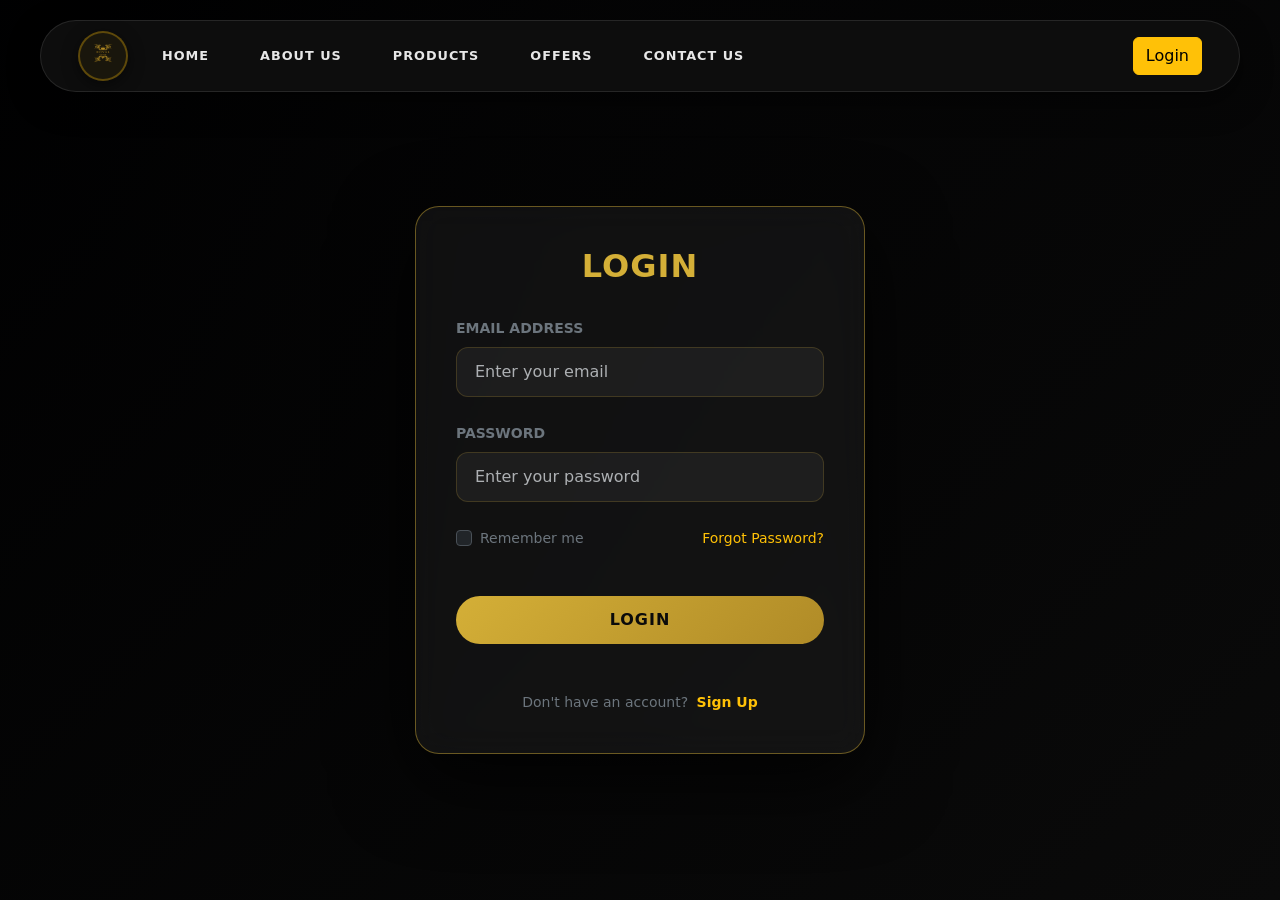
<file: login.html>
<!DOCTYPE html>
<html lang="en" data-bs-theme="dark">

<head>
    <meta charset="UTF-8">
    <meta name="viewport" content="width=device-width, initial-scale=1.0">
    <title>Login - Royal Feast</title>
    <link rel="icon" href="./assets/images/favicon.jpg" type="image/jpg">
    <link href="https://cdn.jsdelivr.net/npm/bootstrap@5.3.3/dist/css/bootstrap.min.css" rel="stylesheet">
    <link href="https://cdn.jsdelivr.net/npm/bootstrap-icons@1.11.3/font/bootstrap-icons.css" rel="stylesheet">
    <link rel="stylesheet" href="./assets/css/style.css">
    <style>
        /* Theme tokens from index.html */
        :root {
            --rf-bg-main: #020309;
            --rf-bg-gradient: radial-gradient(circle at top, #18181f 0, #020309 55%);
            --rf-text-main: #f7f3e8;
            --rf-muted: #b3ac9c;
            --rf-premium: #d4af37;
            --rf-premium-dark: #b08b27;
            --rf-premium-soft: rgba(212, 175, 55, 0.18);
            --rf-glass-bg: rgba(255, 255, 255, 0.05);
            --rf-glass-border: rgba(212, 175, 55, 0.45);
        }

        body {
            min-height: 100vh;
            background:
                linear-gradient(135deg, rgba(0, 0, 0, 0.9), rgba(10, 10, 10, 1)),
                var(--rf-bg-gradient);
            color: var(--rf-text-main);
            display: flex;
            flex-direction: column;
        }

        .auth-container {
            flex: 1;
            display: flex;
            align-items: center;
            justify-content: center;
            padding: 100px 20px 40px;
            /* space for navbar */
        }

        .glass-auth-card {
            background: var(--rf-glass-bg) !important;
            backdrop-filter: blur(16px);
            -webkit-backdrop-filter: blur(16px);
            border: 1px solid var(--rf-glass-border) !important;
            border-radius: 24px;
            box-shadow: 0 25px 80px rgba(0, 0, 0, 0.8);
            width: 100%;
            max-width: 450px;
            padding: 40px;
            animation: fadeIn 0.8s ease-out;
        }

        @keyframes fadeIn {
            from {
                opacity: 0;
                transform: translateY(20px);
            }

            to {
                opacity: 1;
                transform: translateY(0);
            }
        }

        .auth-title {
            color: var(--rf-premium);
            font-weight: 700;
            letter-spacing: 1px;
            text-transform: uppercase;
            margin-bottom: 30px;
            text-align: center;
        }

        .form-control {
            background: rgba(255, 255, 255, 0.05) !important;
            border: 1px solid rgba(212, 175, 55, 0.2) !important;
            border-radius: 12px !important;
            color: white !important;
            padding: 12px 18px !important;
            transition: all 0.3s ease !important;
        }

        .form-control:focus {
            border-color: var(--rf-premium) !important;
            box-shadow: 0 0 15px rgba(212, 175, 55, 0.3) !important;
            background: rgba(255, 255, 255, 0.08) !important;
        }

        .btn-auth {
            background: linear-gradient(135deg, var(--rf-premium), var(--rf-premium-dark)) !important;
            border: none !important;
            border-radius: 50px !important;
            color: #0b0b0b !important;
            padding: 12px !important;
            font-weight: 700 !important;
            text-transform: uppercase;
            letter-spacing: 1px;
            transition: all 0.3s ease !important;
            margin-top: 20px;
            width: 100%;
        }

        .btn-auth:hover {
            transform: translateY(-2px);
            box-shadow: 0 10px 30px rgba(212, 175, 55, 0.4);
        }
    </style>
</head>

<body>
    <!-- start navbar -->
    <div class="navbar-wrapper">
        <nav class="navbar navbar-expand-lg glass-navbar">
            <div class="container-fluid">
                <a class="navbar-brand" href="index.html#home">
                    <img src="./assets/images/foodoglogo.jpg" alt="..." width="70" height="60">
                </a>
                <button class="navbar-toggler" type="button" data-bs-toggle="collapse"
                    data-bs-target="#navbarSupportedContent" aria-controls="navbarSupportedContent"
                    aria-expanded="false" aria-label="Toggle navigation">
                    <span class="navbar-toggler-icon"></span>
                </button>
                <div class="collapse navbar-collapse" id="navbarSupportedContent">
                    <ul class="navbar-nav me-auto mb-2 mb-lg-0">
                        <li class="nav-item">
                            <a class="nav-link" href="index.html#home">Home</a>
                        </li>
                        <li class="nav-item">
                            <a class="nav-link" href="index.html#about">About Us</a>
                        </li>
                        <li class="nav-item">
                            <a class="nav-link" href="index.html#products">Products</a>
                        </li>
                        <li class="nav-item">
                            <a class="nav-link" href="index.html#offers">Offers</a>
                        </li>
                        <li class="nav-item">
                            <a class="nav-link" href="index.html#contact">Contact Us</a>
                        </li>
                    </ul>
                    <a href="login.html" class="btn btn-warning ms-2">Login</a>
                </div>
            </div>
        </nav>
    </div>
    <!-- end navbar -->

    <div class="auth-container">
        <div class="glass-auth-card">
            <h2 class="auth-title">Login</h2>
            <form>
                <div class="mb-4">
                    <label class="form-label text-secondary small text-uppercase fw-bold">Email Address</label>
                    <input type="email" class="form-control" placeholder="Enter your email" required>
                </div>
                <div class="mb-4">
                    <label class="form-label text-secondary small text-uppercase fw-bold">Password</label>
                    <input type="password" class="form-control" placeholder="Enter your password" required>
                </div>
                <div class="d-flex justify-content-between align-items-center mb-4">
                    <div class="form-check">
                        <input class="form-check-input" type="checkbox" id="rememberMe">
                        <label class="form-check-label small text-secondary" for="rememberMe">Remember me</label>
                    </div>
                    <a href="#" class="small text-warning text-decoration-none">Forgot Password?</a>
                </div>
                <button type="submit" class="btn btn-auth">Login</button>
            </form>
            <div class="text-center mt-5">
                <p class="small text-secondary mb-0">Don't have an account?
                    <a href="signup.html" class="text-warning fw-bold text-decoration-none ms-1">Sign Up</a>
                </p>
            </div>
        </div>
    </div>

    <script src="https://cdn.jsdelivr.net/npm/bootstrap@5.3.3/dist/js/bootstrap.bundle.min.js"></script>
    <script src="./assets/js/script.js"></script>
</body>

</html>
</file>
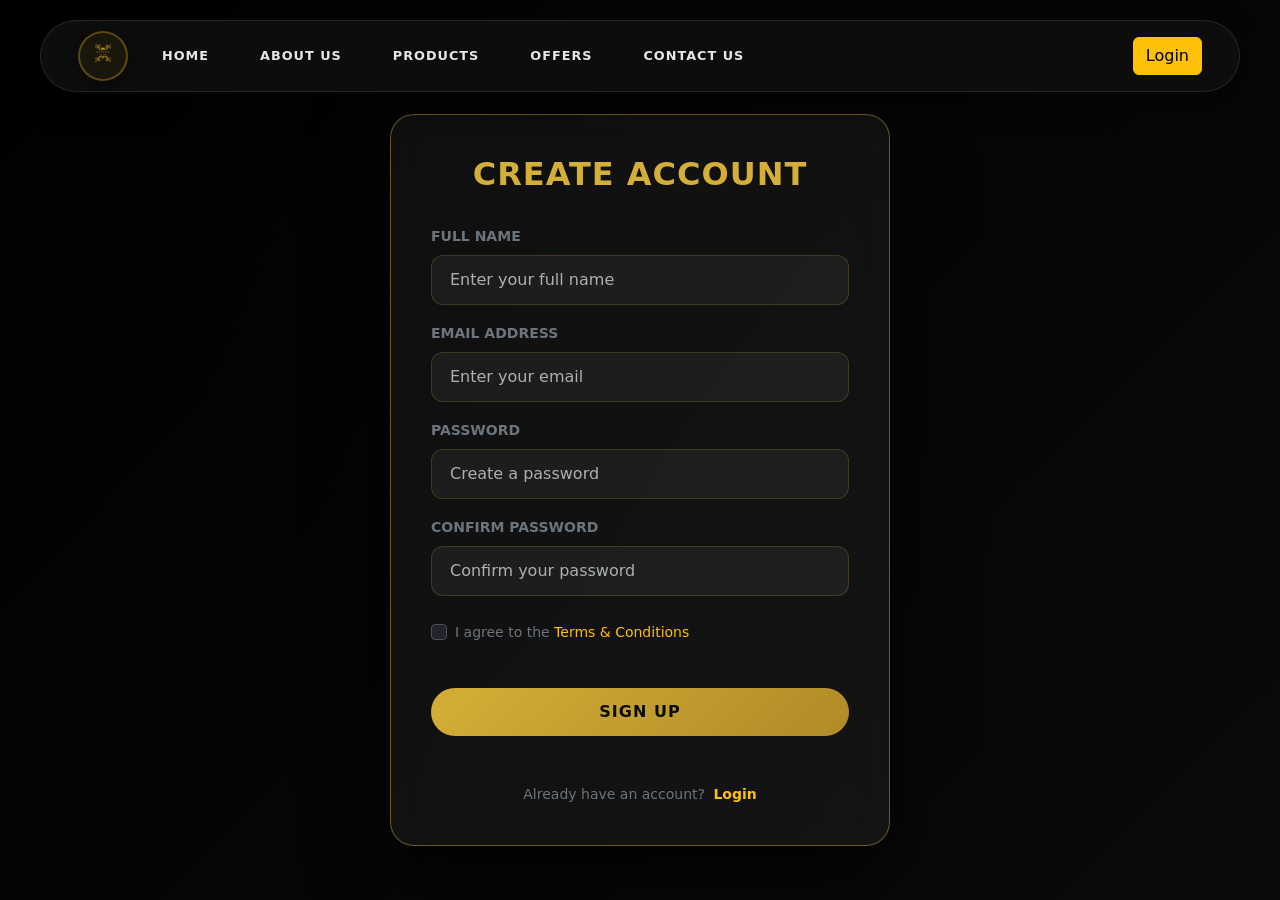
<file: signup.html>
<!DOCTYPE html>
<html lang="en" data-bs-theme="dark">

<head>
    <meta charset="UTF-8">
    <meta name="viewport" content="width=device-width, initial-scale=1.0">
    <title>Sign Up - Royal Feast</title>
    <link rel="icon" href="./assets/images/favicon.jpg" type="image/jpg">
    <link href="https://cdn.jsdelivr.net/npm/bootstrap@5.3.3/dist/css/bootstrap.min.css" rel="stylesheet">
    <link href="https://cdn.jsdelivr.net/npm/bootstrap-icons@1.11.3/font/bootstrap-icons.css" rel="stylesheet">
    <link rel="stylesheet" href="./assets/css/style.css">
    <style>
        /* Theme tokens from index.html */
        :root {
            --rf-bg-main: #020309;
            --rf-bg-gradient: radial-gradient(circle at top, #18181f 0, #020309 55%);
            --rf-text-main: #f7f3e8;
            --rf-muted: #b3ac9c;
            --rf-premium: #d4af37;
            --rf-premium-dark: #b08b27;
            --rf-premium-soft: rgba(212, 175, 55, 0.18);
            --rf-glass-bg: rgba(255, 255, 255, 0.05);
            --rf-glass-border: rgba(212, 175, 55, 0.45);
        }

        body {
            min-height: 100vh;
            background:
                linear-gradient(135deg, rgba(0, 0, 0, 0.9), rgba(10, 10, 10, 1)),
                var(--rf-bg-gradient);
            color: var(--rf-text-main);
            display: flex;
            flex-direction: column;
        }

        .auth-container {
            flex: 1;
            display: flex;
            align-items: center;
            justify-content: center;
            padding: 100px 20px 40px;
            /* space for navbar */
        }

        .glass-auth-card {
            background: var(--rf-glass-bg) !important;
            backdrop-filter: blur(16px);
            -webkit-backdrop-filter: blur(16px);
            border: 1px solid var(--rf-glass-border) !important;
            border-radius: 24px;
            box-shadow: 0 25px 80px rgba(0, 0, 0, 0.8);
            width: 100%;
            max-width: 500px;
            padding: 40px;
            animation: fadeIn 0.8s ease-out;
        }

        @keyframes fadeIn {
            from {
                opacity: 0;
                transform: translateY(20px);
            }

            to {
                opacity: 1;
                transform: translateY(0);
            }
        }

        .auth-title {
            color: var(--rf-premium);
            font-weight: 700;
            letter-spacing: 1px;
            text-transform: uppercase;
            margin-bottom: 30px;
            text-align: center;
        }

        .form-control {
            background: rgba(255, 255, 255, 0.05) !important;
            border: 1px solid rgba(212, 175, 55, 0.2) !important;
            border-radius: 12px !important;
            color: white !important;
            padding: 12px 18px !important;
            transition: all 0.3s ease !important;
        }

        .form-control:focus {
            border-color: var(--rf-premium) !important;
            box-shadow: 0 0 15px rgba(212, 175, 55, 0.3) !important;
            background: rgba(255, 255, 255, 0.08) !important;
        }

        .btn-auth {
            background: linear-gradient(135deg, var(--rf-premium), var(--rf-premium-dark)) !important;
            border: none !important;
            border-radius: 50px !important;
            color: #0b0b0b !important;
            padding: 12px !important;
            font-weight: 700 !important;
            text-transform: uppercase;
            letter-spacing: 1px;
            transition: all 0.3s ease !important;
            margin-top: 20px;
            width: 100%;
        }

        .btn-auth:hover {
            transform: translateY(-2px);
            box-shadow: 0 10px 30px rgba(212, 175, 55, 0.4);
        }
    </style>
</head>

<body>
    <!-- start navbar -->
    <div class="navbar-wrapper">
        <nav class="navbar navbar-expand-lg glass-navbar">
            <div class="container-fluid">
                <a class="navbar-brand" href="index.html#home">
                    <img src="./assets/images/foodoglogo.jpg" alt="..." width="70" height="60">
                </a>
                <button class="navbar-toggler" type="button" data-bs-toggle="collapse"
                    data-bs-target="#navbarSupportedContent" aria-controls="navbarSupportedContent"
                    aria-expanded="false" aria-label="Toggle navigation">
                    <span class="navbar-toggler-icon"></span>
                </button>
                <div class="collapse navbar-collapse" id="navbarSupportedContent">
                    <ul class="navbar-nav me-auto mb-2 mb-lg-0">
                        <li class="nav-item">
                            <a class="nav-link" href="index.html#home">Home</a>
                        </li>
                        <li class="nav-item">
                            <a class="nav-link" href="index.html#about">About Us</a>
                        </li>
                        <li class="nav-item">
                            <a class="nav-link" href="index.html#products">Products</a>
                        </li>
                        <li class="nav-item">
                            <a class="nav-link" href="index.html#offers">Offers</a>
                        </li>
                        <li class="nav-item">
                            <a class="nav-link" href="index.html#contact">Contact Us</a>
                        </li>
                    </ul>
                    <a href="login.html" class="btn btn-warning ms-2">Login</a>
                </div>
            </div>
        </nav>
    </div>
    <!-- end navbar -->

    <div class="auth-container">
        <div class="glass-auth-card">
            <h2 class="auth-title">Create Account</h2>
            <form>
                <div class="mb-3">
                    <label class="form-label text-secondary small text-uppercase fw-bold">Full Name</label>
                    <input type="text" class="form-control" placeholder="Enter your full name" required>
                </div>
                <div class="mb-3">
                    <label class="form-label text-secondary small text-uppercase fw-bold">Email Address</label>
                    <input type="email" class="form-control" placeholder="Enter your email" required>
                </div>
                <div class="mb-3">
                    <label class="form-label text-secondary small text-uppercase fw-bold">Password</label>
                    <input type="password" class="form-control" placeholder="Create a password" required>
                </div>
                <div class="mb-4">
                    <label class="form-label text-secondary small text-uppercase fw-bold">Confirm Password</label>
                    <input type="password" class="form-control" placeholder="Confirm your password" required>
                </div>
                <div class="form-check mb-4">
                    <input class="form-check-input" type="checkbox" id="terms" required>
                    <label class="form-check-label small text-secondary" for="terms">
                        I agree to the <a href="#" class="text-warning text-decoration-none">Terms & Conditions</a>
                    </label>
                </div>
                <button type="submit" class="btn btn-auth">Sign Up</button>
            </form>
            <div class="text-center mt-5">
                <p class="small text-secondary mb-0">Already have an account?
                    <a href="login.html" class="text-warning fw-bold text-decoration-none ms-1">Login</a>
                </p>
            </div>
        </div>
    </div>

    <script src="https://cdn.jsdelivr.net/npm/bootstrap@5.3.3/dist/js/bootstrap.bundle.min.js"></script>
    <script src="./assets/js/script.js"></script>
</body>

</html>
</file>
<file: assets/css/style.css>
/* =========================================
   Global & Common Styles
   ========================================= */

:root {
    --nav-height: 70px;
}

html,
body {
    margin: 0;
    padding: 0;
    overflow-x: hidden;
}

body {
    padding-top: 0;
}

/* =========================================
   Fixed Logo Styled Independently
   ========================================= */
.navbar-brand-fixed {
    position: fixed;
    top: 15px;
    left: 20px;
    z-index: 1100;
    transition: all 0.3s ease;
}

.navbar-brand-fixed img {
    max-height: 90px;
    width: auto;
    object-fit: contain;
}

.navbar-wrapper {
    position: fixed;
    top: 20px;
    left: 0;
    right: 0;
    z-index: 2000;
    display: flex;
    justify-content: center;
    padding: 0 20px;
    transition: all 0.6s cubic-bezier(0.16, 1, 0.3, 1);
    pointer-events: none;
}

.navbar-wrapper.scrolled {
    top: 0 !important;
    padding: 0 !important;
}

.glass-navbar {
    background: rgba(15, 15, 15, 0.9) !important;
    backdrop-filter: blur(20px);
    -webkit-backdrop-filter: blur(20px);
    border: 1px solid rgba(255, 255, 255, 0.1) !important;
    padding: 10px 25px !important;
    min-height: 70px;
    width: 100%;
    max-width: 1200px;
    border-radius: 100px !important;
    transition: all 0.6s cubic-bezier(0.16, 1, 0.3, 1);
    box-shadow: 0 10px 30px rgba(0, 0, 0, 0.5);
    pointer-events: auto;
    margin: 0 auto;
}

.navbar-wrapper.scrolled .glass-navbar {
    max-width: 100% !important;
    border-radius: 0 !important;
    border: none !important;
    border-bottom: 1px solid rgba(255, 255, 255, 0.1) !important;
    background: rgba(10, 10, 10, 0.98) !important;
    box-shadow: 0 4px 20px rgba(0, 0, 0, 0.8);
    padding: 8px 40px !important;
}

.glass-navbar .navbar-brand {
    display: flex;
    align-items: center;
    justify-content: center;
    width: 50px;
    height: 50px;
    background: rgba(255, 193, 7, 0.05);
    border: 2px solid rgba(255, 193, 7, 0.3);
    border-radius: 50%;
    overflow: hidden;
    transition: all 0.5s cubic-bezier(0.4, 0, 0.2, 1);
    box-shadow: 0 4px 15px rgba(0, 0, 0, 0.5);
    padding: 0;
}

.glass-navbar .navbar-brand img {
    width: 100%;
    height: 100%;
    object-fit: cover;
    transition: transform 0.3s ease;
}

.glass-navbar .navbar-brand:hover {
    border-color: #ffc107;
    transform: scale(1.05);
}

.glass-navbar .navbar-brand:hover img {
    transform: scale(1.1);
}

/* Removed fragile scroll-docking CSS for a persistent perfectly-sticky pill */
/* Adjusted nav links for compact layout */
@media (min-width: 992px) {
    .glass-navbar .navbar-nav {
        display: flex;
        gap: 15px;
    }
}

.glass-navbar .nav-link {
    color: rgba(255, 255, 255, 0.8) !important;
    font-size: 0.85rem;
    font-weight: 600;
    padding: 6px 16px !important;
    border-radius: 50px;
    transition: 0.3s cubic-bezier(0.4, 0, 0.2, 1);
    text-transform: uppercase;
    letter-spacing: 0.5px;
}

.glass-navbar .nav-link:hover,
.glass-navbar .nav-link.active {
    color: #ffc107 !important;
    background: rgba(255, 255, 255, 0.05);
}

/* Premium Login Button - Compact */
.btn-login {
    background: #ffc107 !important;
    /* Consistent yellow theme */
    color: #000000 !important;
    border: none !important;
    border-radius: 50px !important;
    padding: 8px 20px !important;
    font-weight: 800 !important;
    font-size: 0.75rem !important;
    text-transform: uppercase;
    letter-spacing: 0.5px;
    transition: all 0.3s ease !important;
    box-shadow: 0 4px 10px rgba(255, 193, 7, 0.2);
}

.btn-login:hover {
    background: #ffca2c !important;
    transform: translateY(-2px);
    box-shadow: 0 8px 25px rgba(255, 193, 7, 0.4);
}

.navbar-toggler {
    border: 1px solid rgba(255, 193, 7, 0.4) !important;
    padding: 6px 10px !important;
    border-radius: 12px !important;
}

.navbar-toggler:focus {
    box-shadow: 0 0 15px rgba(255, 193, 7, 0.3) !important;
}

.navbar-toggler-icon {
    filter: invert(1) brightness(1.5) sepia(1) hue-rotate(3deg) saturate(5);
    /* Make it golden */
}



.glass-navbar .nav-link {
    color: rgba(255, 255, 255, 0.9) !important;
    font-size: 0.8rem;
    font-weight: 700;
    padding: 8px 18px !important;
    border-radius: 50px;
    transition: all 0.3s ease;
    text-transform: uppercase;
    letter-spacing: 1px;
    position: relative;
}

@media (max-width: 991px) {
    .navbar-wrapper {
        top: 10px;
        padding: 0 10px;
    }

    .glass-navbar {
        width: 95% !important;
        max-width: none !important;
        border-radius: 30px !important;
        padding: 8px 15px !important;
    }

    .glass-navbar .navbar-collapse {
        background: rgba(15, 15, 15, 0.98);
        backdrop-filter: blur(20px);
        margin-top: 15px;
        border-radius: 20px;
        padding: 20px;
        border: 1px solid rgba(255, 255, 255, 0.1);
        box-shadow: 0 20px 40px rgba(0, 0, 0, 0.5);
    }

    .glass-navbar .navbar-nav {
        flex-direction: column;
        gap: 10px;
        text-align: center;
    }

    .glass-navbar .nav-link {
        padding: 12px !important;
        border-radius: 12px;
    }

    .glass-navbar .nav-link:hover {
        background: rgba(255, 255, 255, 0.05);
    }
}

.branch-card:hover {
    transform: translateY(-10px);
    border-color: #ffc107;
    background: rgba(30, 41, 59, 0.6);
    box-shadow: 0 20px 40px rgba(0, 0, 0, 0.4);
}

.italic {
    font-style: italic;
    line-height: 1.6;
}

#reviewsCarousel .glass-card {
    border-color: rgba(255, 193, 7, 0.2) !important;
    transition: all 0.4s ease;
}

#reviewsCarousel .carousel-item {
    transition: transform 0.6s cubic-bezier(0.16, 1, 0.3, 1);
}

.carousel-indicators [data-bs-target] {
    width: 10px;
    height: 10px;
    border-radius: 50%;
    margin: 0 6px;
}

.branch-img {
    height: 220px;
    width: 100%;
    object-fit: cover;
    transition: transform 0.6s ease;
}

.branch-card:hover .branch-img {
    transform: scale(1.05);
}

.glass-navbar .nav-link:hover,
.glass-navbar .nav-link.active {
    color: #ffc107 !important;
    background: transparent !important;
    transform: translateY(-1px);
}

.glass-navbar .nav-link::after {
    content: '';
    position: absolute;
    bottom: 5px;
    left: 50%;
    width: 0;
    height: 2px;
    background: #ffc107;
    transition: all 0.3s ease;
    transform: translateX(-50%);
    border-radius: 2px;
}

.glass-navbar .nav-link:hover::after,
.glass-navbar .nav-link.active::after {
    width: 20px;
}

/* Glass Modals (Redesigned) */
.auth-modal-content {
    background: #0f172a !important;
    border: 1px solid rgba(255, 193, 7, 0.2) !important;
    border-radius: 28px !important;
    box-shadow: 0 25px 80px rgba(0, 0, 0, 0.9) !important;
}

.modal-split-visual {
    background-size: cover;
    background-position: center;
    position: relative;
    min-height: 500px;
}

.visual-overlay {
    position: absolute;
    inset: 0;
    background: linear-gradient(to top, rgba(15, 23, 42, 0.95), rgba(15, 23, 42, 0.2));
}

.modal-split-form {
    background-color: #0f172a !important;
}

.premium-input {
    background: rgba(255, 255, 255, 0.03) !important;
    border: 1px solid rgba(255, 255, 255, 0.1) !important;
    border-radius: 12px !important;
    color: #fff !important;
    padding: 12px 16px !important;
    transition: all 0.3s ease !important;
}

.premium-input:focus {
    background: rgba(255, 255, 255, 0.05) !important;
    border-color: #ffc107 !important;
    box-shadow: 0 0 15px rgba(255, 193, 7, 0.15) !important;
}

.premium-input::placeholder {
    color: rgba(255, 255, 255, 0.3) !important;
}

.head-royal {
    font-family: 'Playfair Display', serif;
    letter-spacing: 1px;
}

/* Password toggle styling (outside input) */
.input-group-text {
    background: rgba(255, 255, 255, 0.05) !important;
    border: 1px solid rgba(255, 255, 255, 0.1) !important;
    border-left: none !important;
    color: rgba(255, 255, 255, 0.5);
    cursor: pointer;
    transition: all 0.3s ease;
}

.input-group-text:hover {
    color: #ffc107;
}

.form-control:focus+.input-group-text {
    border-color: #ffc107 !important;
}

.modal-footer {
    justify-content: center !important;
    border-top: 1px solid rgba(255, 193, 7, 0.2) !important;
}


.login-btn {
    background: #ffc107 !important;
    color: #000 !important;
    border-radius: 999px !important;
    padding: 4px 18px !important;
    font-size: 0.85rem !important;
    font-weight: 600 !important;
    border: none !important;
    transition: all 0.3s ease !important;
}

.login-btn:hover {
    transform: scale(1.05);
    box-shadow: 0 0 15px rgba(255, 193, 7, 0.4);
    background: #ffca2c !important;
}


/* Removed conflicting .scrolled overrides */
@media (max-width: 991px) {
    .navbar-brand-fixed {
        top: 5px;
        left: 10px;
    }

    .navbar-brand-fixed img {
        max-height: 40px;
    }

    .navbar-wrapper {
        top: 0;
        padding: 10px 0;
    }

    .glass-navbar {
        min-width: 90%;
        width: auto;
        border-radius: 50px;
        padding: 5px 15px;
        align-items: center;
        justify-content: space-between;
    }

    /* Adjust collapse menu for centered design */
    .glass-navbar .navbar-collapse {
        background: rgba(0, 0, 0, 0.95);
        backdrop-filter: blur(10px);
        margin-top: 10px;
        border-radius: 20px;
        padding: 20px;
        border: 1px solid rgba(255, 255, 255, 0.1);
    }

    .login-btn {
        margin-left: 0;
        margin-top: 15px;
        width: 100%;
    }
}


/* =========================================
   Parallax Sections
   ========================================= */

.parallax-about {
    position: relative;
    background: linear-gradient(rgba(15, 23, 42, 0.9), rgba(15, 23, 42, 0.9)),
        url("../images/f1.jpg");
    background-size: cover;
    background-position: center;
    background-attachment: fixed;
    min-height: 80vh;
    display: flex;
    align-items: center;
    color: #fff;
    padding: 80px 0;
}

/* Shared Royalty Heading Style */
.section-title-royal {
    font-family: 'Playfair Display', serif;
    font-weight: 700;
    letter-spacing: 5px;
    text-transform: uppercase;
    color: #ffc107 !important;
    text-shadow: 2px 2px 4px rgba(0, 0, 0, 0.5);
    position: relative;
    display: inline-block;
    margin-bottom: 2.5rem !important;
}

.section-title-royal::after {
    content: '';
    position: absolute;
    bottom: -10px;
    left: 0;
    width: 60px;
    height: 2px;
    background: #ffc107;
}


.parallax-about p {
    font-family: 'Inter', sans-serif;
    font-size: 1.1rem;
    line-height: 1.8;
    color: rgba(255, 255, 255, 0.9);
    margin-bottom: 1.5rem;
    text-shadow: 1px 1px 2px rgba(0, 0, 0, 0.3);
}

.parallax-about .glass-img-wrapper {
    position: relative;
    padding: 15px;
    background: rgba(255, 255, 255, 0.03);
    backdrop-filter: blur(10px);
    border: 1px solid rgba(255, 255, 255, 0.1);
    border-radius: 20px;
    box-shadow: 0 20px 40px rgba(0, 0, 0, 0.4);
    transition: transform 0.5s ease;
}

.parallax-about .glass-img-wrapper:hover {
    transform: translateY(-10px) scale(1.02);
    box-shadow: 0 25px 50px rgba(255, 193, 7, 0.2);
}

.parallax-footer {
    position: relative;
    width: 100vw;
    left: 50%;
    right: 50%;
    margin-left: -50vw;
    margin-right: -50vw;
    background: linear-gradient(rgba(0, 0, 0, 0.75), rgba(0, 0, 0, 0.9)), url("../images/parallex.jpg");
    background-size: cover;
    background-position: center;
    background-attachment: fixed;
}

.parallax-section {
    position: relative;
    background: linear-gradient(rgba(0, 0, 0, .75), rgba(0, 0, 0, .9)),
        url("../images/parallex.jpg");
    background-size: cover;
    background-position: center;
    background-attachment: fixed;
    padding: 40px 0;
}

/* Ensure main content starts at top to allow overlay */
main {
    margin-top: 0;
}

/* =========================================
   Cards & Elements
   ========================================= */

.glass-card {
    background: rgba(255, 255, 255, 0.08);
    backdrop-filter: blur(10px);
    border: 1px solid rgba(255, 193, 7, 0.3);
    border-radius: 18px;
    box-shadow: 0 0 30px rgba(0, 0, 0, 0.4);
    transition: 0.4s;
}

.glass-card:hover {
    transform: translateY(-6px);
    box-shadow: 0 0 40px rgba(255, 193, 7, 0.35);
}

.star {
    color: #ffc107;
    font-size: 1.2rem;
    letter-spacing: 2px;
}

#carouselExampleAutoplaying,
#carouselExampleAutoplaying .carousel-inner,
#carouselExampleAutoplaying .carousel-item,
#aboutBannerCarousel,
#aboutBannerCarousel .carousel-inner,
#aboutBannerCarousel .carousel-item {
    height: calc(100vh - var(--nav-height, 80px));
}

#carouselExampleAutoplaying img,
#aboutBannerCarousel img,
.banner-img {
    height: calc(100vh - var(--nav-height, 80px));
    width: 100%;
    object-fit: cover;
}

.carousel-item::before {
    content: "";
    position: absolute;
    inset: 0;
    background: rgba(0, 0, 0, 0.35);
}

/* =========================================
   Footer Elements
   ========================================= */

.footer-clean {
    padding: 40px 0 20px;
}

.footer-title {
    font-weight: 600;
    letter-spacing: .5px;
    margin-bottom: 6px;
}

.divider {
    width: 55px;
    height: 2px;
    background: #ffc107;
    margin-bottom: 12px;
}

.footer-clean p {
    margin-bottom: 6px;
    font-size: .95rem;
    color: #d2d2d2;
}

.social a {
    width: 36px;
    height: 36px;
    display: inline-flex;
    align-items: center;
    justify-content: center;
}

/* =========================================
   Products Page Styles (products.html)
   ========================================= */

.nav-pills .nav-link {
    color: #ffc107;
    border: 1px solid #ffc107;
    background-color: transparent;
}

.nav-pills .nav-link.active {
    background-color: #ffc107 !important;
    color: #000 !important;
    border-color: #ffc107 !important;
}

.nav-pills .nav-link:focus {
    box-shadow: none !important;
}

.nav-pills .nav-link:hover {
    background-color: #ffc107;
    color: #000;
}

.creator-card {
    border-radius: 999px;
}

.category-pills {
    overflow-x: auto;
    white-space: nowrap;
}

.category-pills .nav-link {
    border-radius: 999px;
    padding-inline: 1.25rem;
}

.recipe-card {
    border-radius: 1.5rem;
    overflow: hidden;
    border: 1px solid rgba(148, 163, 184, 0.35);
    background: radial-gradient(circle at top left, rgba(148, 163, 184, 0.25), rgba(15, 23, 42, 0.95));
    backdrop-filter: blur(12px);
    -webkit-backdrop-filter: blur(12px);
    box-shadow: 0 18px 35px rgba(0, 0, 0, 0.55);
    transition: transform 0.28s ease, box-shadow 0.28s ease, border-color 0.28s ease, background 0.28s ease;
    cursor: pointer;
}

.recipe-card-img {
    height: 220px;
    object-fit: cover;
    transition: transform 0.35s ease;
}

.recipe-card-overlay {
    position: absolute;
    inset: 0;
    background: linear-gradient(to top, rgba(0, 0, 0, 0.8), rgba(0, 0, 0, 0.1));
}

.recipe-card-body {
    min-height: 140px;
}

.recipe-meta {
    font-size: 0.8rem;
}

.recipe-card:hover {
    transform: translateY(-8px);
    box-shadow: 0 28px 55px rgba(15, 23, 42, 0.8);
    border-color: rgba(250, 204, 21, 0.7);
    background: radial-gradient(circle at top left, rgba(250, 204, 21, 0.2), rgba(15, 23, 42, 0.98));
}

.recipe-card:hover .recipe-card-img {
    transform: scale(1.05);
}

.search-container {
    max-width: 400px;
    width: 100%;
}

#sortDropdownButton:hover {
    background-color: #ffc107 !important;
    color: #000 !important;
    border-color: #ffc107 !important;
}

.dropdown-menu .dropdown-item:hover,
.dropdown-menu .dropdown-item:focus {
    background-color: #ffc107 !important;
    color: #000 !important;
}

.dropdown-menu .dropdown-item.active {
    background-color: #ffc107 !important;
    color: #000 !important;
}

.filter-btn.active {
    background-color: #ffc107 !important;
    color: #000 !important;
    border: 1px solid #ffc107 !important;
}

.filter-btn:not(.active) {
    background-color: transparent !important;
    color: #ffc107 !important;
    border: 1px solid #ffc107 !important;
    transition: all 0.3s ease;
}

.filter-btn:hover {
    background-color: #ffc107 !important;
    color: #000 !important;
    border: 1px solid #ffc107 !important;
}

.favourite-toggle {
    border-radius: 999px;
    border-width: 1px;
    font-size: 0.8rem;
    padding-inline: 0.9rem;
}

/* =========================================
   Heart Favourite Button
   ========================================= */

.heart-btn {
    z-index: 10;
    background: rgba(255, 255, 255, 0.15);
    backdrop-filter: blur(6px);
    border: none;
    width: 36px;
    height: 36px;
    border-radius: 50%;
    display: flex;
    align-items: center;
    justify-content: center;
    cursor: pointer;
    transition: transform 0.2s ease, background 0.2s ease;
    font-size: 1rem;
    color: #fff;
    line-height: 1;
}

.heart-btn:hover {
    background: rgba(255, 255, 255, 0.3);
    transform: scale(1.1);
}

.heart-btn .bi-heart-fill {
    display: none;
    color: #e3342f;
}

.heart-btn.liked .bi-heart {
    display: none;
}

.heart-btn.liked .bi-heart-fill {
    display: inline;
    animation: heartPop 0.3s ease;
}

@keyframes heartPop {
    0% {
        transform: scale(1);
    }

    50% {
        transform: scale(1.4);
    }

    100% {
        transform: scale(1);
    }
}

.favourite-toggle .bi-heart-fill {
    display: none;
}

.favourite-toggle.active .bi-heart {
    display: none;
}

.favourite-toggle.active .bi-heart-fill {
    display: inline-block;
}

.favourite-chip {
    background: rgba(15, 23, 42, 0.9);
    border-radius: 999px;
    padding: 0.35rem 0.9rem;
    border: 1px solid rgba(250, 204, 21, 0.8);
    font-size: 0.8rem;
}

.favourite-chip i {
    cursor: pointer;
}

/* Offcanvas / Sidebar Styles */
.offcanvas {
    box-shadow: -5px 0 25px rgba(0, 0, 0, 0.5);
}

.offcanvas-body::-webkit-scrollbar {
    width: 5px;
}

.offcanvas-body::-webkit-scrollbar-track {
    background: transparent;
}

.offcanvas-body::-webkit-scrollbar-thumb {
    background: #ffc107;
    border-radius: 10px;
}

#favSidebarContent .card {
    transition: transform 0.2s ease, box-shadow 0.2s ease;
    border: 1px solid rgba(255, 193, 7, 0.1) !important;
}

#favSidebarContent .card:hover {
    transform: translateY(-2px);
    box-shadow: 0 4px 12px rgba(0, 0, 0, 0.3);
    border-color: rgba(255, 193, 7, 0.3) !important;
}

.heart-btn i.bi-heart-fill {
    display: none;
}

.heart-btn.liked i.bi-heart {
    display: none;
}

.heart-btn.liked i.bi-heart-fill {
    display: inline-block;
    color: #ff4757;
}

/* Remove Bootstrap Blue Focus Outline */
.form-control:focus,
.form-select:focus,
.btn:focus {
    box-shadow: none !important;
    outline: none !important;
}

/* Custom Yellow Focus for Search and Inputs */
#productSearch:focus,
.form-control:focus {
    border-color: #ffc107 !important;
    box-shadow: 0 0 0 0.25rem rgba(255, 193, 7, 0.25) !important;
    background-color: rgba(255, 255, 255, 0.05) !important;
    color: #fff !important;
}

/* Fix for input group text focus transition */
.input-group:focus-within .input-group-text {
    border-color: #ffc107 !important;
}

/* Heartbeat Animation for Modal Button */
@keyframes heartbeat {
    0% {
        transform: scale(1);
    }

    14% {
        transform: scale(1.1);
    }

    28% {
        transform: scale(1);
    }

    42% {
        transform: scale(1.1);
    }

    70% {
        transform: scale(1);
    }
}

.btn-heartbeat {
    animation: heartbeat 1.5s ease-in-out infinite;
    display: inline-block;
    box-shadow: 0 0 15px rgba(255, 193, 7, 0.4);
}

.btn-heartbeat:hover {
    animation-play-state: paused;
    /* Pause on hover for better clickability */
}
</file>
